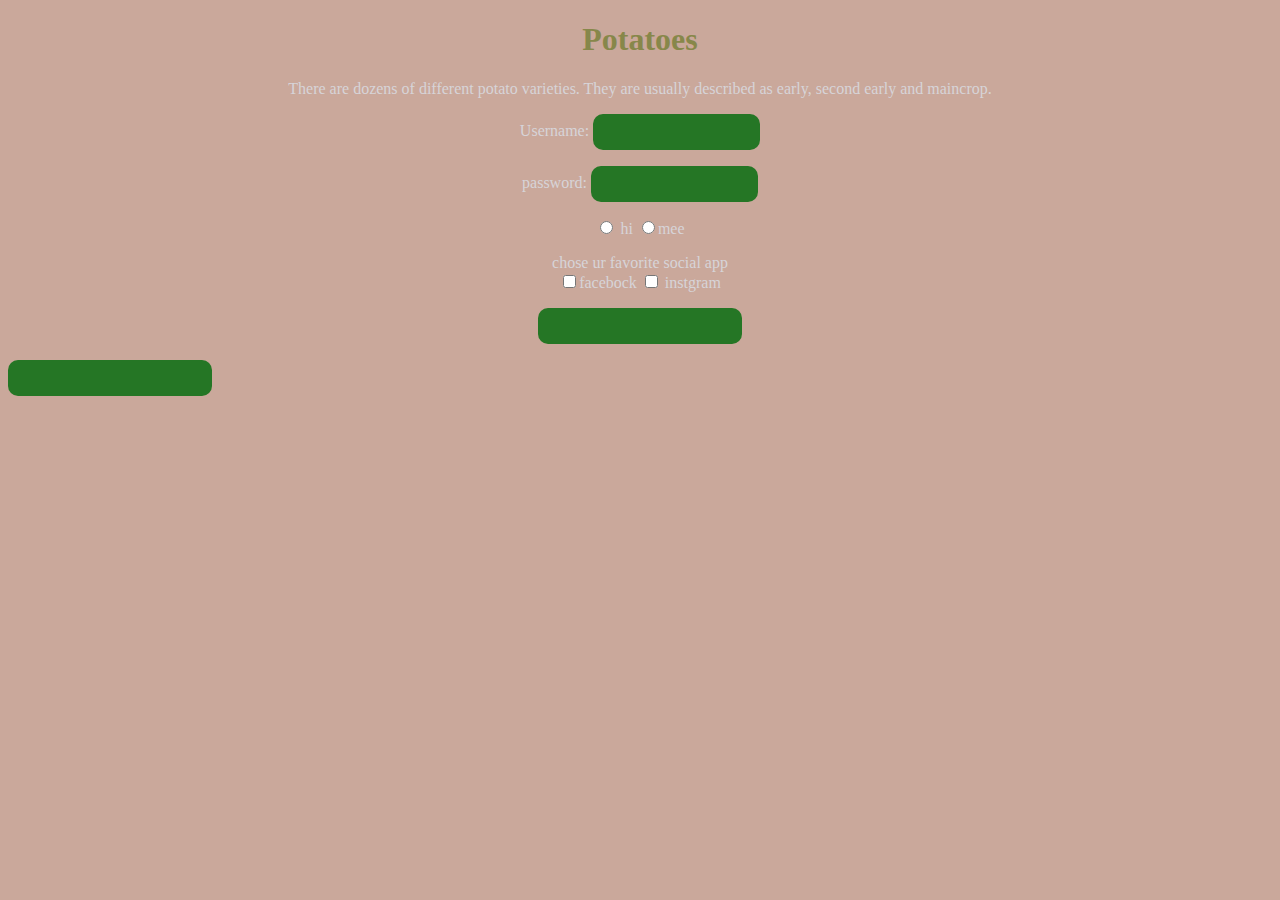
<file: lran-html-pdf.html>
<!DOCTYPE html>
<html>
  <head>
    <title>Using Internal CSS</title>
    <link rel="stylesheet" href="css/lean-html-pdf.css">
  </head>
  <body >
    <h1>Potatoes</h1>
    
    <p>There are dozens of different potato
      varieties. They are usually described as
      early, second early and maincrop.</p>
    <p>Username:
      <input type="username" name="username" size="15"
        maxlength="30" /><!--the writtrn is hidden-->
    </p>
    <p> password:
      <input type="password" name="password" size="15"
        maxlength="40" /><!--the written words are hidden-->
    </p>
    <p>
      <input type="radio" name="genre" value="hi" /> hi
      <input type="radio" name="genre" value="mee" />mee
    </p>
    <p>
      chose ur favorite social app
      <br />
      <input type="checkbox" name="service" value="facebock" />facebock
      <input type="checkbox" name="service" value="instagram" /> instgram
    </p>
    <p>
      <input type="select" name />
    </p>
    <div class="input-1"> 
      <input type="password" width="10px" height="100px"/>
    </div>
  </body>
</html>
</file>
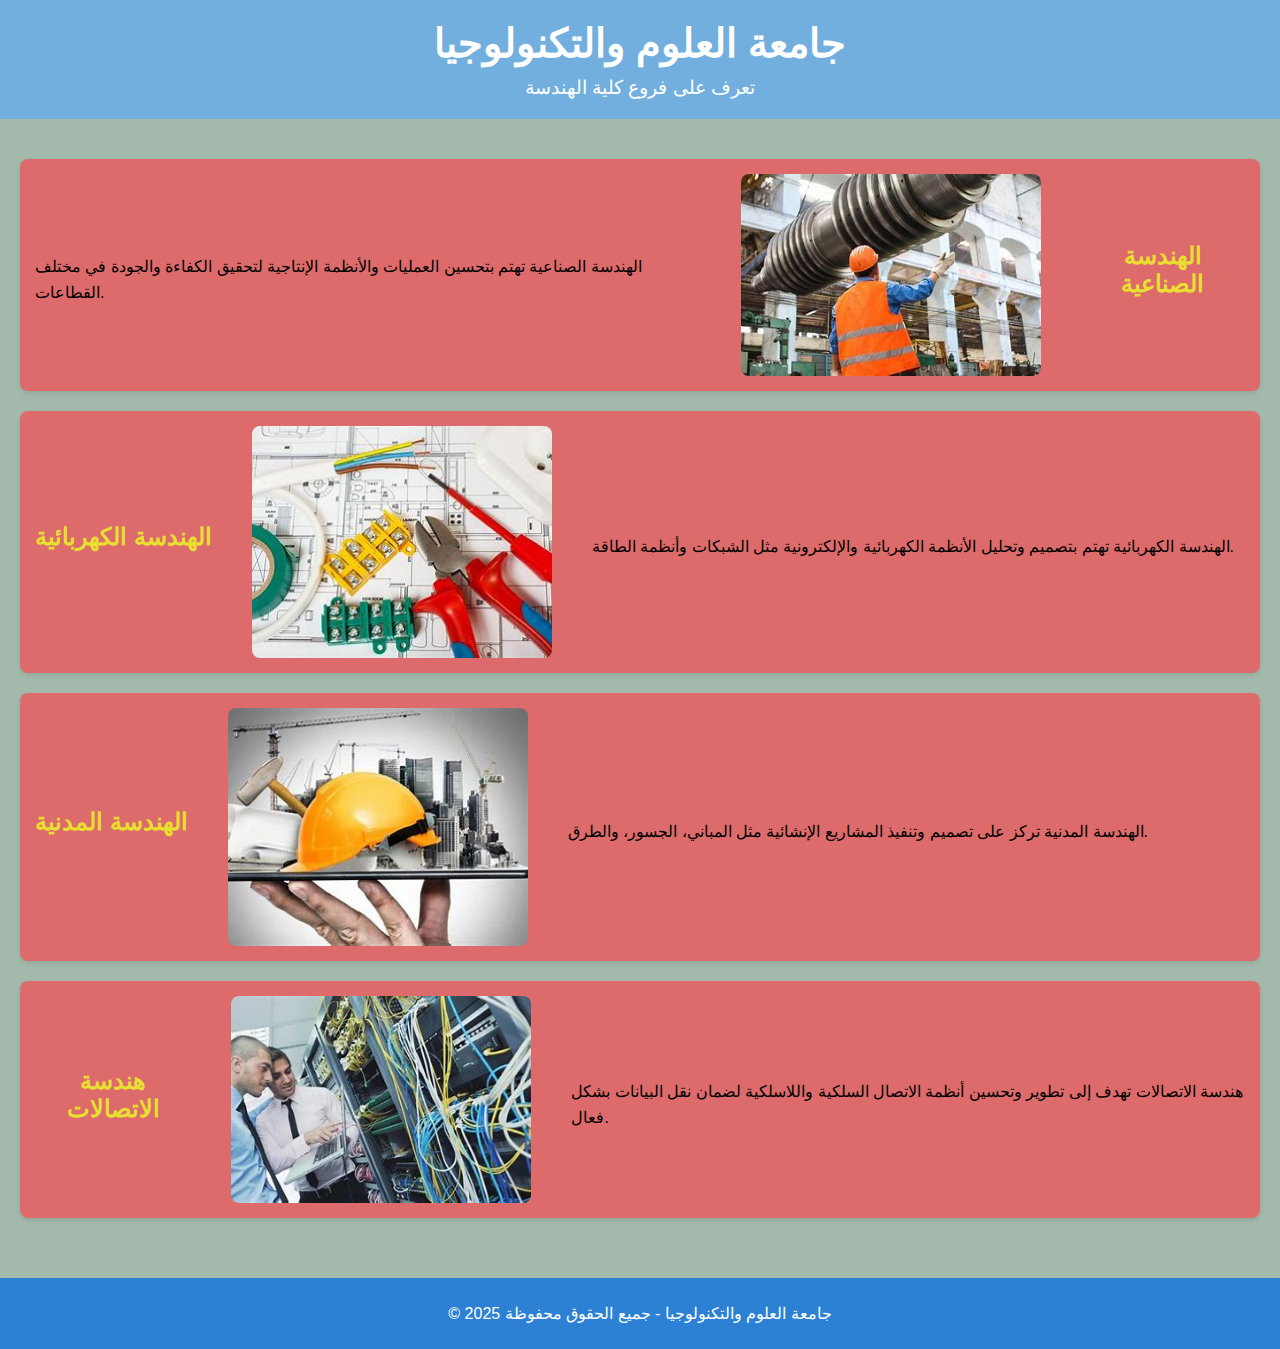
<file: mirou.html>
<!DOCTYPE html>
<html>
<head>
    <title>جامعة العلوم والتكنولوجيا - فروع الهندسة</title>
    <meta charset="UTF-8">
    <style>
        body {
            font-family: Arial, sans-serif;
            margin: 0;
            padding: 0;
            background-color: #a2b9ab;
        }
        header {
            background-color: #72afde;
            color: white;
            text-align: center;
            padding: 20px;
        }
        header h1 {
            margin: 0px;
            font-size: 2.5em;
        }
        header p {
            margin: 10px 0 0;
            font-size: 1.2em;
        }
        main {
            padding: 20px;
        }
        .branch {
            display: flex;
            align-items:center;
            gap: 40px;
            background-color: rgb(221, 107, 107);
            margin: 20px 0;
            padding: 15px;
            border-radius: 8px;
            box-shadow: 0 2px 5px rgba(0, 0, 0, 0.1);
        }
        .branch img {
            width: 100%;
            max-width: 300px;
            height: auto;
            border-radius: 8px;
        }
        .branch h2 {
            color: #e8df30;
            margin-top: 10px;
            text-align: center;
        }
        .branch p {
            margin: 10px 0 0;
            line-height: 1.6;
        }
        footer {
            background-color: #2d81d5;
            color: white;
            text-align: center;
            padding: 10px;
            margin-top: 20px;
        }
    </style>
</head>
<body>
    <header>
        <h1>جامعة العلوم والتكنولوجيا</h1>
        <p>تعرف على فروع كلية الهندسة</p>
    </header>

    <main>
        <!-- فرع الهندسة الصناعية -->
        <section class="branch">
            <p>الهندسة الصناعية تهتم بتحسين العمليات والأنظمة الإنتاجية لتحقيق الكفاءة والجودة في مختلف القطاعات.</p>
            
            <img src="images/صناعية.jpg" alt="صورة للهندسة الصناعية">
            <h2><b>الهندسة الصناعية</b></h2>
        </section>

        <!-- فرع الهندسة الكهربائية -->
        <section class="branch">
            <h2>الهندسة الكهربائية</h2>
            <img src="images/كهربائية.jpg" alt="صورة للهندسة الكهربائية">
            <p>الهندسة الكهربائية تهتم بتصميم وتحليل الأنظمة الكهربائية والإلكترونية مثل الشبكات وأنظمة الطاقة.</p>
        </section>

        <!-- فرع الهندسة المدنية -->
        <section class="branch">
            <h2>الهندسة المدنية</h2>
            <img src="images/مدنية.jpg" alt="صورة للهندسة المدنية">
            <p>الهندسة المدنية تركز على تصميم وتنفيذ المشاريع الإنشائية مثل المباني، الجسور، والطرق.</p>
        </section>

        <!-- فرع هندسة الاتصالات -->
        <section class="branch">
            <h2>هندسة الاتصالات</h2>
            <img src="images/اتص.jpg" alt="صورة لهندسة الاتصالات">
            <p>هندسة الاتصالات تهدف إلى تطوير وتحسين أنظمة الاتصال السلكية واللاسلكية لضمان نقل البيانات بشكل فعال.</p>
        </section>
    </main>

    <footer>
        <p>&copy; 2025 جامعة العلوم والتكنولوجيا - جميع الحقوق محفوظة</p>
    </footer>
</body>
</html>
</file>
<file: css/lean-html-pdf.css>
*{
    color:rgb(215, 212, 216);
    background-color: rgb(202, 168, 155);
}

h1 {
    text-align: center;
    font-family: Georgia, 'Times New Roman', Times, serif;
    color: rgb(135, 135, 74);
}
h1:hover{
    font-size: 40px;
    color: rgb(151, 199, 199);
}
h1:hover{
    transition: font-size  0.7s ease;
}
p {
    text-align: center;
}
input {
    padding: 10px 20px;
    border-radius: 10px 10px;
    border: none;
    font-family: 'Times New Roman', Times, serif;
    color: white;
    background-color: rgb(37, 118, 37);
}
input:hover{
    border-radius: 10px 10px;
    background-color: rgb(135,135, 74);
}
ol {
    text-align: left;
}

ul {
    text-align: left;
}



h3 {
    font-family:'Times New Roman', Times, serif;
    color:rgb(93, 4, 95);
    text-align: left;
}
dd{ 
    text-align: center;
}
dt{
    text-align: center;
}
</file>
